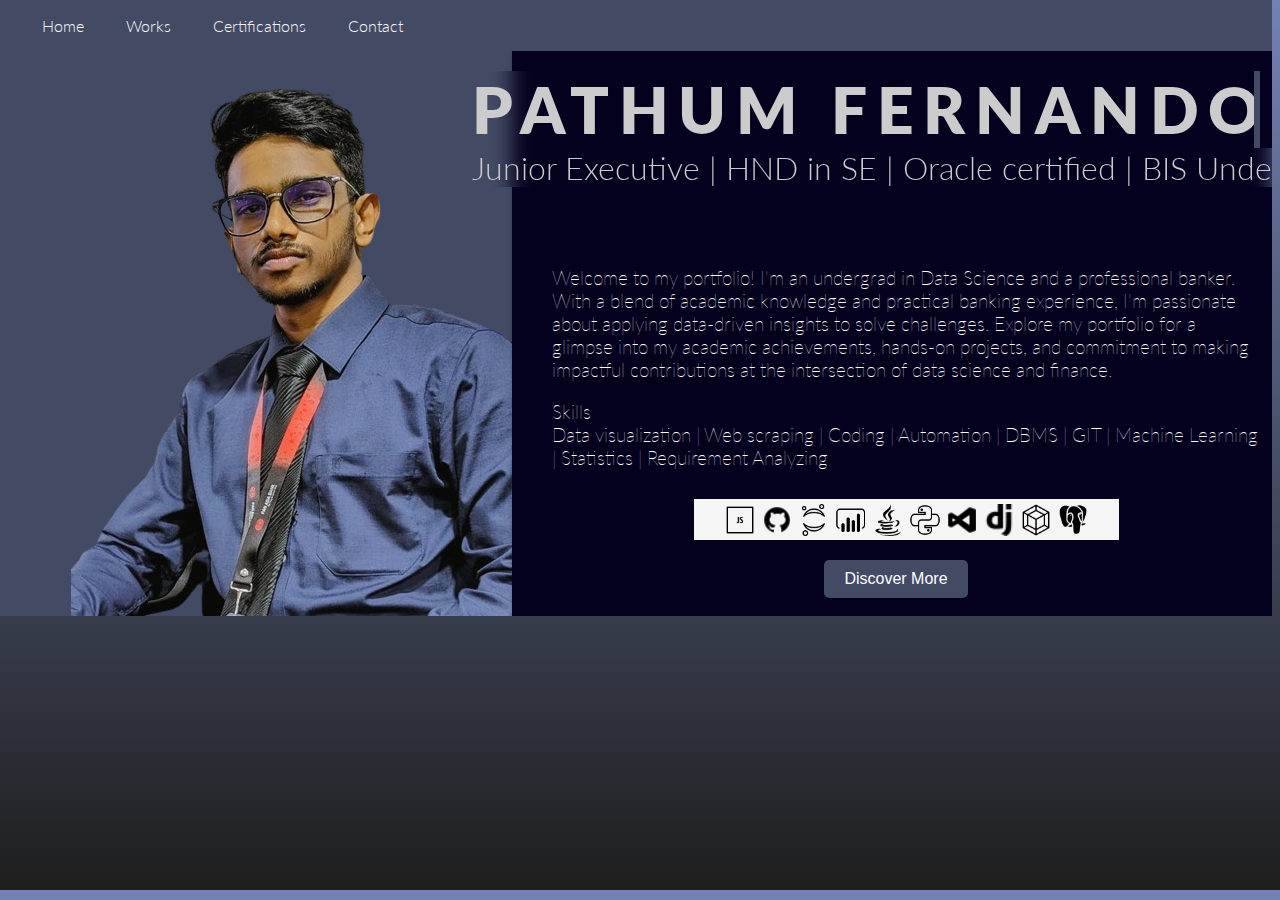
<file: index.html>
<!DOCTYPE html>
<html lang="en">

<head>
    <meta charset="UTF-8">
    <meta name="viewport" content="width=device-width, initial-scale=1.0">
    <link rel="stylesheet" href="styles.css">
    <link href="https://fonts.googleapis.com/css2?family=Lato:wght@100;300;400;700;900&display=swap" rel="stylesheet">


    <title>Portfolio</title>
</head>

<body>
    <nav class="navbar" id="nvv">
        <a href="index.html" class="nav-item">Home</a>
        <a href="projectPage.html" class="nav-item">Works</a>
        <a href="certificates.html" class="nav-item">Certifications</a>
        <a href="contact.html" class="nav-item">Contact</a>

    </nav>
    
    <div class="cont">

        <div class="left_div">
            <img class="main_img" src="images/main_pic.png">
        </div>


        <div class="right_div">

            <div class="headings">
                <h1>PATHUM FERNANDO</h1>
                <h3>Junior Executive | HND in SE | Oracle certified | BIS Undergraduate</h3>
            </div>

            <div class="right_down">
                <div class="skills">
                    <p class="disc">Welcome to my portfolio! I'm an undergrad in Data Science and a professional banker.
                        With a
                        blend of academic knowledge and practical banking experience, I'm passionate about applying
                        data-driven
                        insights to solve challenges. Explore my portfolio for a glimpse into my academic achievements,
                        hands-on
                        projects, and commitment to making impactful contributions at the intersection of data science
                        and
                        finance.</p>
                    <div class="skill_points">Skills<br>
                        Data visualization | Web scraping | Coding | Automation | DBMS | GIT | Machine Learning | Statistics |
                        Requirement
                        Analyzing</div>
                    <div class="logo_cls">
                        <img src="images/1.png" alt="">
                        <img src="images/2.png" alt="">
                        <img src="images/3.png" alt="">
                        <img src="images/5.png" alt="">
                        <img src="images/6.png" alt="">
                        <img src="images/7.png" alt="">
                        <img src="images/9.png" alt="">
                        <img src="images/10.png" alt="">
                        <img src="images/11.png" alt="">
                        <img src="images/13.png" alt="">
                    </div>
                </div>
                <a href="projectPage.html">
                    <button class="btn">Discover More</button>
                </a>


            </div>


        </div>


    </div>



</body>

</html>
</file>
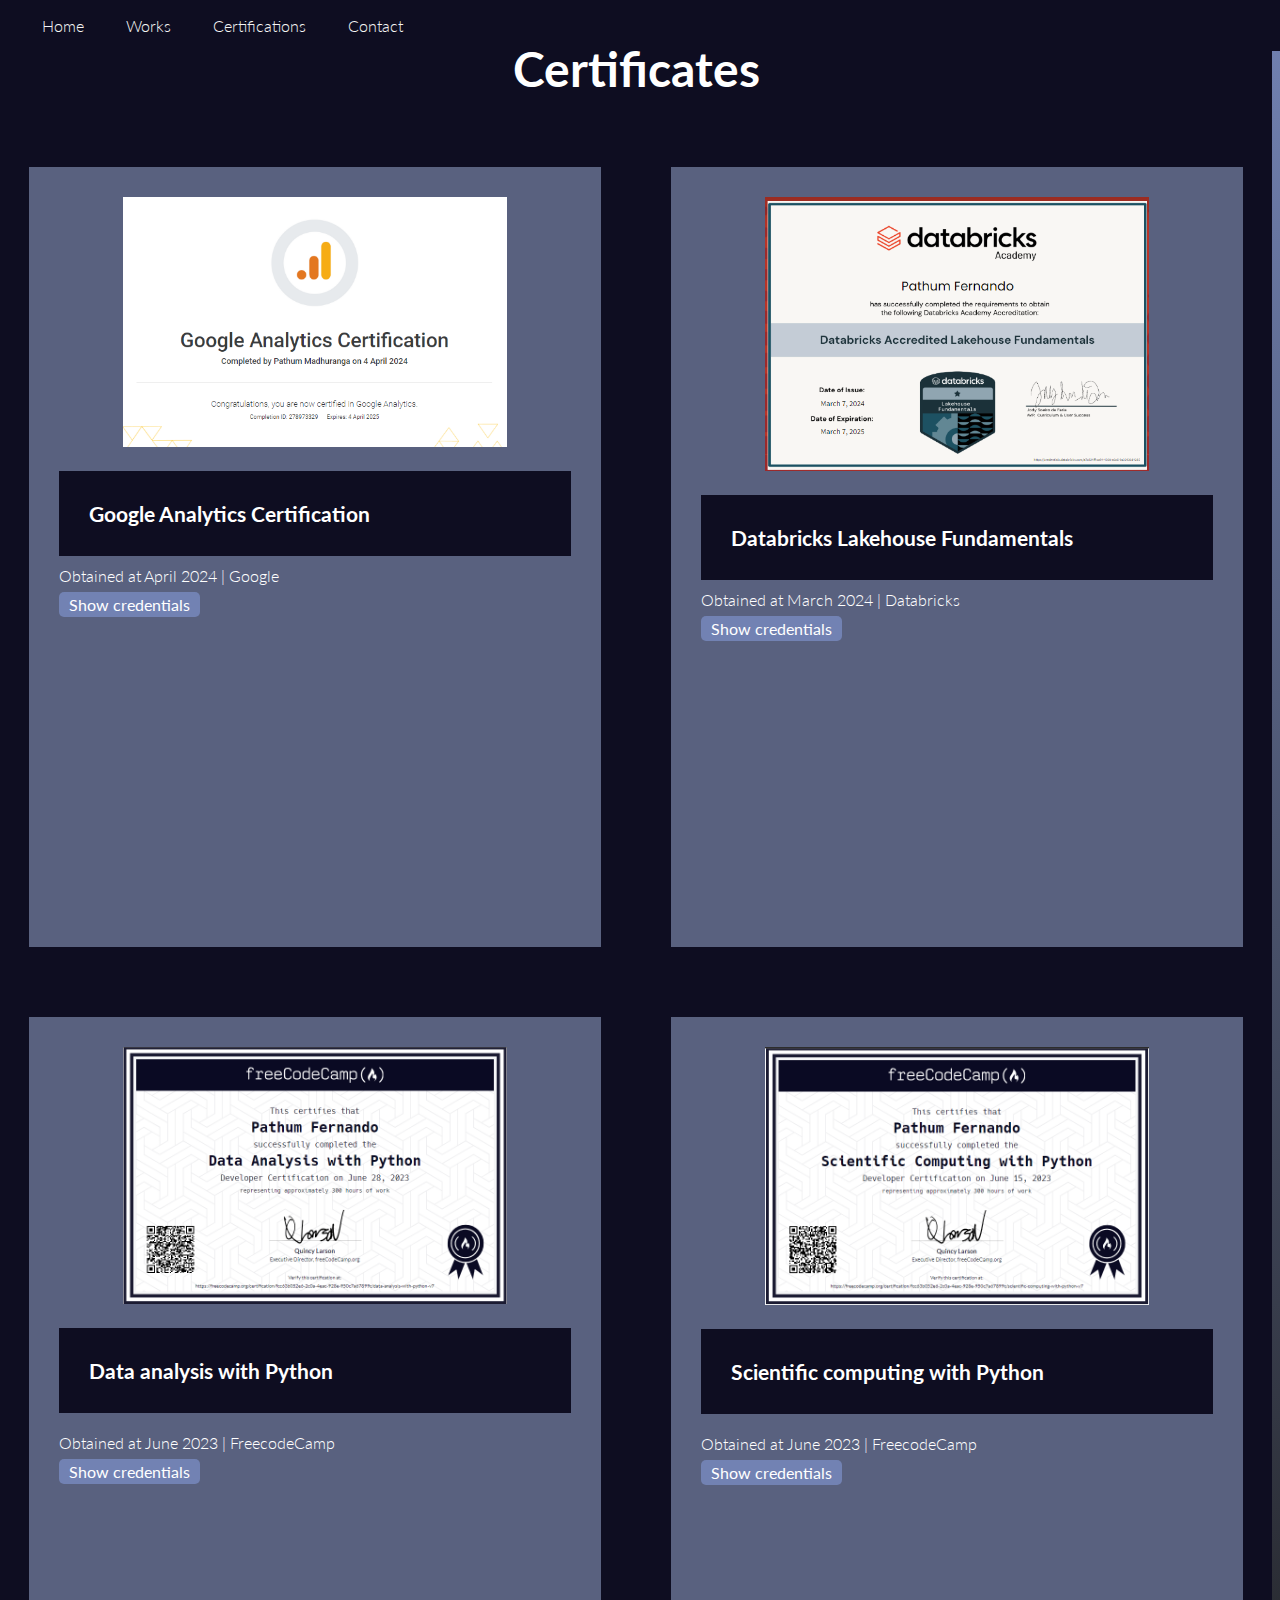
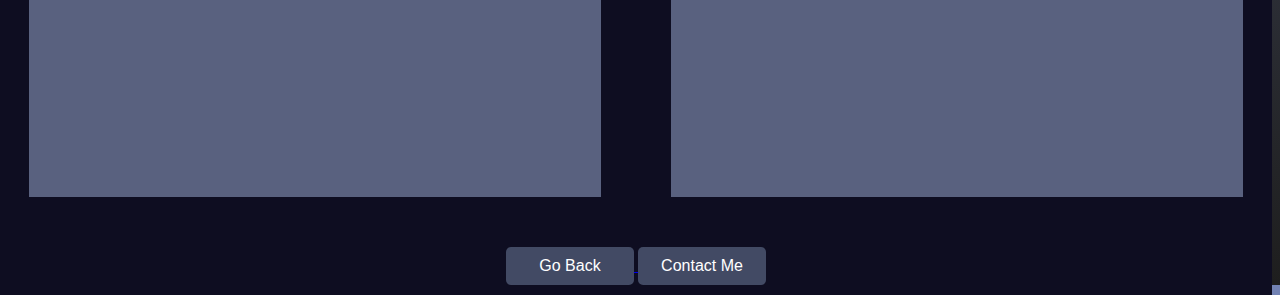
<file: certificates.html>
<!DOCTYPE html>
<html lang="en">

<head>
    <meta charset="UTF-8">
    <meta name="viewport" content="width=device-width, initial-scale=1.0">

    <title>ProjectPage</title>

    <link rel="stylesheet" href="styles.css">
    <link href="https://fonts.googleapis.com/css2?family=Lato:wght@100;300;400;700;900&display=swap" rel="stylesheet">

</head>

<body>
    <nav class="navbar" style="margin: 0; background-color: #0e0d21; position: fixed; top: 0;width: 100%;">
        <a href="index.html" class="nav-item">Home</a>
        <a href="projectPage.html" class="nav-item">Works</a>
        <a href="certificates.html" class="nav-item">Certifications</a>
        <a href="contact.html" class="nav-item">Contact</a>
    </nav>
    <div class="prPageBody">
        <div class="up" style="margin: 0 10px 0 10px;">
            <h2>Certificates</h2>
        </div>
        <div class="mid">
            <div class="p4">
                <img src="images/GA.png" />
                <div class="text">
                    <div class="titleText">
                        Google Analytics Certification
                    </div>
                    <div class="descText">
                        Obtained at April 2024 | Google <br>
                        <div class="descText2">
                            <a class="certi_link"
                                href="https://skillshop.exceedlms.com/student/award/1uyH1ZTyub87nzzkjqXKkUVW">Show
                                credentials</a>
                        </div>
                    </div>
                </div>
            </div>

            <div class="p4">
                <img src="images/databricks.png" />
                <div class="text">
                    <div class="titleText">
                        Databricks Lakehouse Fundamentals
                    </div>
                    <div class="descText">
                        Obtained at March 2024 | Databricks<br>
                        <div class="descText2">
                            <a class="certi_link"
                                href="https://credentials.databricks.com/a7c824ff-ca94-4300-a0c6-9a32930d4285#gs.6x6q6t">Show
                                credentials</a>
                        </div>
                    </div>
                </div>
            </div>

            <div class="p4">
                <img src="images/DA Python.png" />
                <div class="text">
                    <div class="titleText">
                        Data analysis with Python </div>
                    <div class="descText2">
                        Obtained at June 2023 | FreecodeCamp<br></div>
                    <div class="descText2">
                        <a class="certi_link"
                            href="https://credentials.databricks.com/a7c824ff-ca94-4300-a0c6-9a32930d4285#gs.6x6q6t">Show
                            credentials</a>
                    </div>
                </div>
            </div>

            <div class="p4">
                <img src="images/SC Python.png" />
                <div class="text">
                    <div class="titleText">
                        Scientific computing with Python </div>
                    <div class="descText2">
                        Obtained at June 2023 | FreecodeCamp<br></div>
                    <div class="descText2">
                        <a class="certi_link"
                            href="https://www.freecodecamp.org/certification/fcc63b052e6-2c0a-4eac-928e-950c7a67899c/scientific-computing-with-python-v7">Show
                            credentials</a>
                    </div>
                </div>
            </div>
        </div>
        <div class="down">
            <a href="index.html">
                <button class="btn2">Go Back</button>
            </a>
            <a href="contact.html">
                <button class="btn2">Contact Me</button>
            </a>
        </div>
    </div>


</body>

</html>
</file>
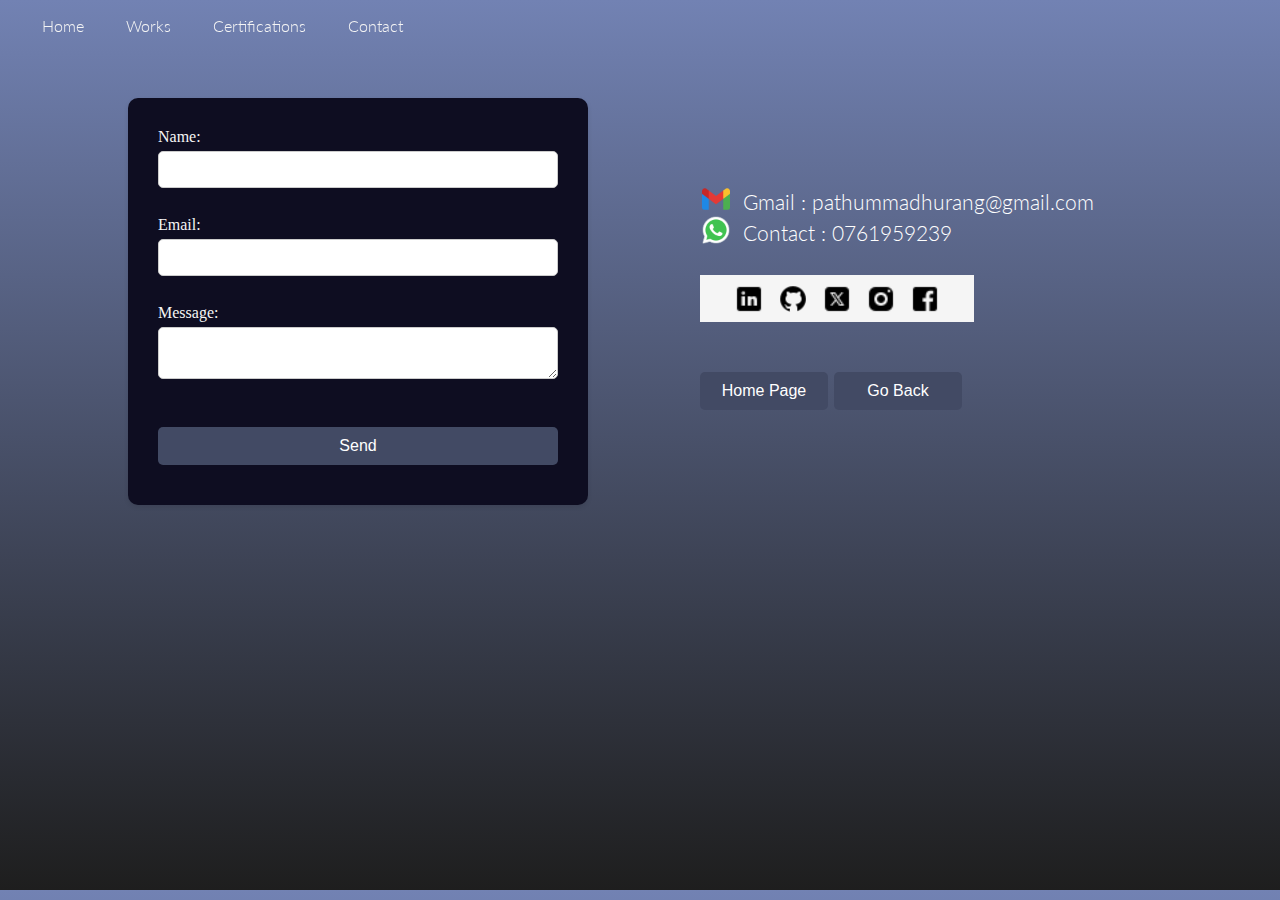
<file: contact.html>
<!DOCTYPE html>
<html lang="en">

<head>
    <meta charset="UTF-8">
    <meta name="viewport" content="width=device-width, initial-scale=1.0">
    <title>Contact_Page</title>

    <link rel="stylesheet" href="styles.css">
    <link href="https://fonts.googleapis.com/css2?family=Lato:wght@100;300;400;700;900&display=swap" rel="stylesheet">

</head>

<body>
    <nav class="navbar" style="margin: 0; position: fixed; top: 0;width: 100%; background-color: inherit;">
        <a href="index.html" class="nav-item">Home</a>
        <a href="projectPage.html" class="nav-item">Works</a>
        <a href="certificates.html" class="nav-item">Certifications</a>
        <a href="contact.html" class="nav-item">Contact</a>
    </nav>
    <div class="main_contact" style="margin-top: -30px;">
        <div class="left_part_contact">
            <form action="send_email.php" method="POST" enctype="text/plain">
                <label for="name">Name:</label>
                <input type="text" id="name" name="name"><br>
                <label for="email">Email:</label>
                <input type="email" id="email" name="email"><br>
                <label for="message">Message:</label>
                <textarea id="message" name="message"></textarea><br>
                <input class="btn" type="submit" value="Send">
            </form>
        </div>
        <div class="right_part_contact">
            <div class="text_part">
                <div class="gmail">
                    <img src="images/gmail.png" alt="" srcset="">
                    <span>Gmail : pathummadhurang@gmail.com</span>
                </div>
                <div class="wp">
                    <img src="images/wp.png" alt="" srcset="">
                    <span> Contact : 0761959239</span>
                </div>
            </div>
            <div class="social_logo_part">
                <a href="https://www.linkedin.com/in/pathum-fernando1">
                    <img src="images/15.png">
                </a>
                <a href="https://github.com/Zikeyyy">
                    <img src="images/2.png">
                </a>
                <a href="https://twitter.com/Pathum_Fernandp">
                    <img src="images/19.png">
                </a>
                <a href="https://www.instagram.com/zikeyyy_/">
                    <img src="images/17.png">
                </a>
                <a href="https://web.facebook.com/pathum.madhuranga.336">
                    <img src="images/18.png">
                </a>
            </div>
            <div class="down" style="margin-top: 30px;">
                <a href="index.html">
                    <button class="btn2">Home Page</button>
                </a>
                <a href="projectPage.html">
                    <button class="btn2">Go Back</button>
                </a>
            </div>
        </div>
    </div>
    

</body>

</html>
</file>
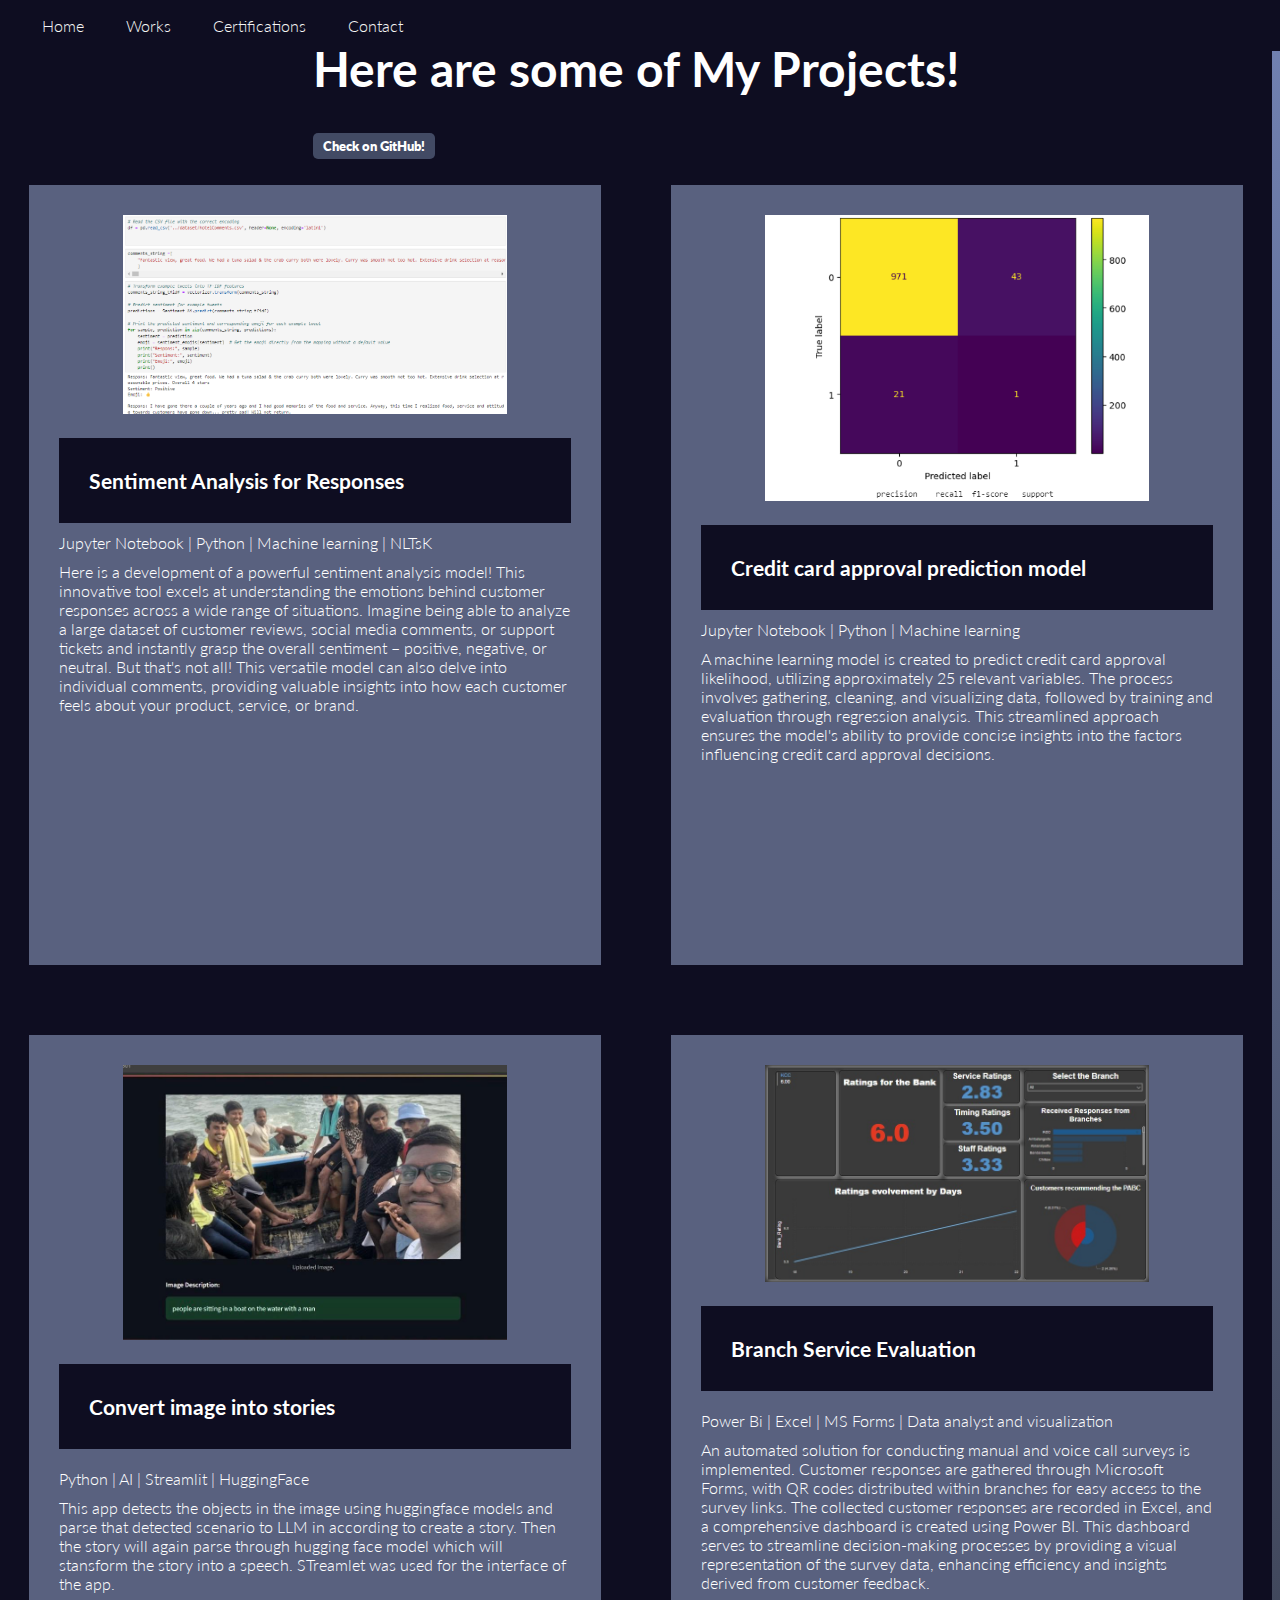
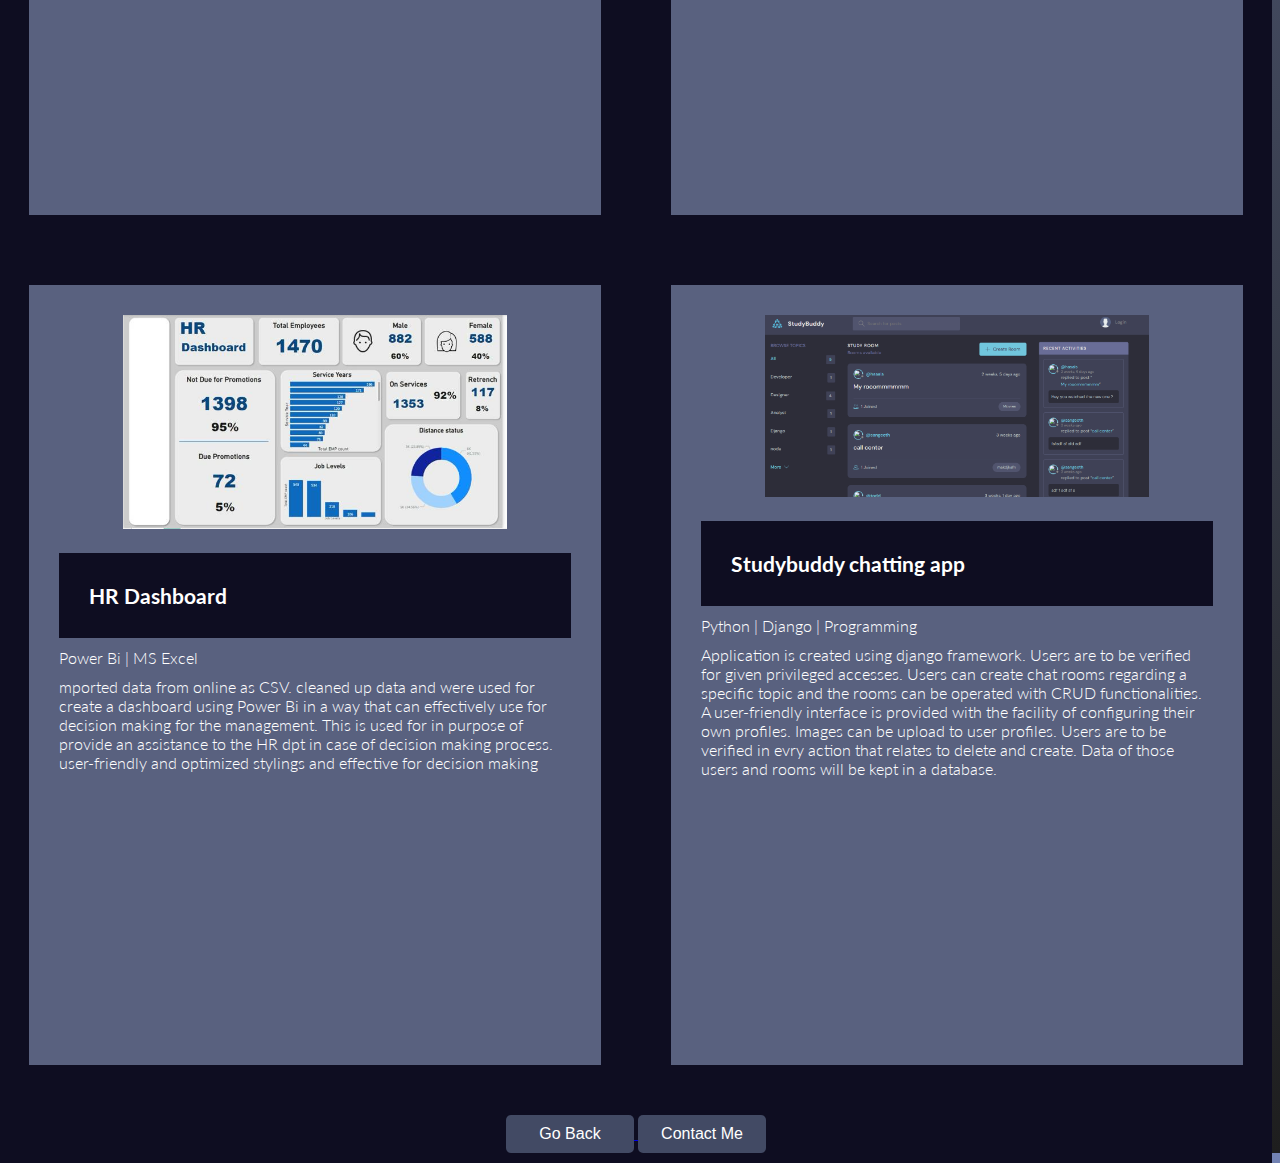
<file: projectPage.html>
<!DOCTYPE html>
<html lang="en">

<head>
    <meta charset="UTF-8">
    <meta name="viewport" content="width=device-width, initial-scale=1.0">

    <title>ProjectPage</title>

    <link rel="stylesheet" href="styles.css">
    <link href="https://fonts.googleapis.com/css2?family=Lato:wght@100;300;400;700;900&display=swap" rel="stylesheet">

</head>

<body>
    <nav class="navbar" style="margin: 0; background-color: #0e0d21; position: fixed; top: 0;width: 100%;">
        <a href="index.html" class="nav-item">Home</a>
        <a href="projectPage.html" class="nav-item">Works</a>
        <a href="certificates.html" class="nav-item">Certifications</a>
        <a href="contact.html" class="nav-item">Contact</a>
    </nav>
    <div class="prPageBody">
        <div class="up" style="margin: 0 10px 0 10px;">
            <h2>Here are some of My Projects!</h2>
            <a class="githubLink" href="">Check on GitHub!</a>
            
        </div>
        <div class="mid">
            <div class="p4">
                <img src="images/sent.png" />
                <div class="text">
                    <div class="titleText">
                        Sentiment Analysis for Responses
                    </div>
                    <div class="descText">
                        Jupyter Notebook | Python | Machine learning | NLTsK <br>
                        <div class="descText2">
                            Here is a development of a powerful sentiment analysis model! This innovative tool excels at understanding the emotions behind customer responses across a wide range of situations. Imagine being able to analyze a large dataset of customer reviews, social media comments, or support tickets and instantly grasp the overall sentiment – positive, negative, or neutral. But that's not all! This versatile model can also delve into individual comments, providing valuable insights into how each customer feels about your product, service, or brand.
                        </div>
                        
                    </div>
                </div>
            </div>

            <div class="p4">
                <img src="images/mll.png" />
                <div class="text">
                    <div class="titleText">
                        Credit card approval prediction model
                    </div>
                    <div class="descText">
                        Jupyter Notebook | Python | Machine learning<br>
                        <div class="descText2">
                            A machine learning model
                            is created to
                            predict
                            credit card approval likelihood, utilizing approximately 25 relevant variables. The process
                            involves gathering, cleaning, and visualizing data, followed by training and evaluation
                            through
                            regression analysis. This streamlined approach ensures the model's ability to provide
                            concise
                            insights into the factors influencing credit card approval decisions.
                        </div>
                        
                    </div>
                </div>
            </div>

            <!-- <div class="p4">
                <img src="images/mllo.png" />
                <div class="text">
                    <div class="titleText">
                        Loan capability prediction model
                    </div>
                    <div class="descText">
                        Jupyter Notebook | Python | Machine learning<br>
                        <div class="descText2">
                            A machine learning model
                            is created to
                            predict
                            the likelihood of applied loan approvals and capability of customers according to their
                            details. Data was gathered from the credit department and the model was created using python
                            and jupyter notebooks. Data was cleaned and after the model creation the accuracy of it was
                            also created.
                        </div>
                    </div>
                </div>
            </div> -->


            <div class="p4">
                <img src="images/streamlitapp.jpg" />
                <div class="text">
                    <div class="titleText">
                        Convert image into stories
                    </div>
                    <div class="descText2">
                        Python | AI | Streamlit | HuggingFace <br>
                    </div>
                    <div class="descText2">This app detects the objects in the image using huggingface models and parse that detected scenario to LLM in according to create a story. Then the story will again parse through hugging face model which will stansform the story into a speech. STreamlet was used for the interface of the app.
                    </div>
                </div>
            </div>


            <!-- <div class="p4">
                <img src="images/spss.png" />
                <div class="text">
                    <div class="titleText">
                        E-waste policies sustainabiltiy research analysis using SPSS
                    </div>
                    <div class="descText2">
                        MS Forms | SPSS | Data Analyst using Statistics<br>
                    </div>
                    <div class="descText2">This was done as per the second year final research project. Research was
                        focused about the sustainability of the existing E-waste policies at PABC. Data was gathered in
                        both qualitaitve and quanitative ways and analysis was done using SPSS.
                    </div>
                </div>
            </div> -->

            <div class="p4">
                <img src="images/br.png" />
                <div class="text">
                    <div class="titleText">
                        Branch Service Evaluation
                    </div>
                    <div class="descText2">
                        Power Bi | Excel | MS Forms | Data analyst and visualization<br>
                    </div>
                    <div class="descText2"> An automated solution for conducting manual and voice call surveys is
                        implemented.
                        Customer
                        responses are gathered through Microsoft Forms, with QR codes distributed within branches
                        for
                        easy access to the survey links. The collected customer responses are recorded in Excel, and
                        a
                        comprehensive dashboard is created using Power BI. This dashboard serves to streamline
                        decision-making processes by providing a visual representation of the survey data, enhancing
                        efficiency and insights derived from customer feedback.
                    </div>
                </div>
            </div>

            <div class="p4">
                <img src="images/hr.png" />
                <div class="text">
                    <div class="titleText">
                        HR Dashboard
                    </div>
                    <div class="descText">
                        Power Bi | MS Excel <br>
                    </div>

                    <div class="descText2">
                        mported data from online as CSV. cleaned up
                        data and were used for create a dashboard using
                        Power Bi in a way that can effectively use for
                        decision making for the management. This is used for in purpose of provide an assistance to the
                        HR dpt in case of decision making process. user-friendly and optimized stylings and effective
                        for decision making
                    </div>

                </div>
            </div>

            <div class="p4">
                <img src="images/dj.png" />
                <div class="text">
                    <div class="titleText">
                        Studybuddy chatting app
                    </div>
                    <div class="descText">
                        Python | Django | Programming <br>
                     </div>

                    <div class="descText2">
                        Application is created using django framework.
                        Users are to be verified for given privileged
                        accesses.
                        Users can create chat rooms regarding a specific
                        topic and the rooms can be operated with CRUD
                        functionalities.
                        A user-friendly interface is provided with the facility of configuring their own profiles.
                        Images can be upload to user profiles. Users are to be verified in evry action that relates to
                        delete and create. Data of those users and rooms will be kept in a database.
                    </div>
                </div>
            </div>
        </div>
        <div class="down">
            <a href="index.html">
                <button class="btn2">Go Back</button>
            </a>
            <a href="contact.html">
                <button class="btn2">Contact Me</button>
            </a>
        </div>
    </div>


</body>

</html>
</file>
<file: styles.css>
.navbar {
    display: flex;
    justify-content: flex-start;
    padding: 0.5rem 1rem;
    z-index: 1000;
    position: relative;
    background-color: #424a64;
}

.nav-item {
    color: #212529;
    text-decoration: none;
    color: whitesmoke;
    margin-left: 10px;
    padding: 0.5rem 1rem;
    font-family: Lato;
    font-weight: 300;
    font-size: 1rem;
    justify-content: space-between;
    transition: background-color 0.2s ease-in-out;
}

.nav-item:hover {
    transform: scale(1.02);
    transition: all 0.3s ease-in-out;
    font-weight: 600;
    background-color: #04011e;
}


body { 
    min-height: 100vh;
    background: linear-gradient(180deg, #7282B3 0%, #1E1E1E 100%);
    display: flex;
    margin-left: 0;
    margin-top: 0;
    flex-direction: column;
    justify-content: flex-start;
    text-decoration: none;
    margin-bottom: -10px;
}

.cont {
    display: grid;
    grid-template-columns: 1fr 1fr;
    justify-content: space-around;
    overflow-x: hidden;
}

.skills {
    color: #FFF;
    font-family: Lato;
    font-size: 1.2rem;
    margin-right: 20px;
    font-style: normal;
    font-weight: 700;
    line-height: normal;
    font-weight: 100;
    word-wrap: break-word;
}

.main_img {
    justify-content: end;
    justify-items: end;
}

.left_div {
    display: flex;
    justify-content: flex-end;
    align-items: flex-end;
    flex: 1;
    background-color: #424a64;
    max-width: 40vw;
    min-width: 40vw;
}

.right_div {
    flex: 1;
    background: #04011e;
    box-shadow: 0px 4px 4px 0px rgba(0, 0, 0, 0.25);
    max-width: 60vw;
    margin-right: 5px;
}

.headings {
    margin-left: -60px;
    justify-content: space-around;
    align-items: center;
    padding: 20px;
    z-index: 1000;
    position: relative;
}

.githubLink{
    color: #ffffff;
    text-decoration: none;
    font-family: Lato;
    background-color: #424a64;
    padding: 5px 10px 5px 10px;
    border-radius: 5px;
    font-size: .8rem;
    font-style: normal;
    font-weight: 800;
}

h1 {
    flex-shrink: 0;
    font-family: Lato;
    font-size: 4rem;
    font-style: normal;
    font-weight: 800;
    line-height: normal;
    background-color: #ccc;
    background-clip: text;
    -webkit-background-clip: text;
    -webkit-text-fill-color: transparent;
    backdrop-filter: blur(10px);
}

h3 {
    width: 1060px;
    margin: 0px 0 40px 0;
    font-family: Lato;
    font-size: 2rem;
    font-style: normal;
    font-weight: 300;
    line-height: normal;
    background-color: #ccc;
    background-clip: text;
    -webkit-background-clip: text;
    -webkit-text-fill-color: transparent;
    backdrop-filter: blur(10px);
}

.headings h1 {
    overflow: hidden; /* Ensures the content is not revealed until the animation */
    border-right: .10em solid #424a64; /* The typwriter cursor */
    white-space: nowrap; /* Keeps the content on a single line */
    margin: 0 auto; /* Centers the text */
    letter-spacing: .15em; /* Adjust as needed */
    animation: typing 2.5s steps(40, end), blink-caret .75s step-end infinite;
 }

 /* The typing effect */
 @keyframes typing {
    from { width: 0 }
    to { width: 100% }
 }

 /* The typewriter cursor effect */
 @keyframes blink-caret {
    from, to { border-color: transparent }
    50% { border-color: #424a64; }
 }


h1:hover,
h3:hover {
    transform: scale(1.02);
    transition: all 0.3s ease-in-out;
}

.logo_cls {
    flex-shrink: 0;
    margin-top: 30px;
    background-color: whitesmoke;
    max-width: max-content;
    padding: 5px 30px 0 30px;
}

.logo_cls img {
    width: 32px;
    height: 32px;
    flex-shrink: 0;
}

.logo_cls img:hover {
    transform: scale(1.1) translateY(-5px);
    box-shadow: 0 2px 5px rgba(0, 0, 0, 0.3);
    transition: all 0.2s ease-in-out;
}

.skills {
    padding-left: 40px;
    max-width: 60vw;
    display: flex;
    flex-direction: column;
    justify-content: center;
    align-items: center;
}

.right_down {
    display: flex;
    flex-direction: column;
    justify-content: center;
    align-items: center;
}

.prPageBody {
    background-color: #0e0d21;
    display: flex;
    flex-direction: column;
    justify-content: space-between;
    align-items: center;
}

.up {
    margin-top: -2px;
}

h2 {
    color: #FFF;
    font-family: Lato;
    font-size: 3rem;
    font-style: normal;
    font-weight: 700;
    line-height: normal;
}

.mid {
    display: grid;
    grid-template-columns: repeat(2, 1fr);
    grid-gap: 10px;
    justify-content: space-around;
    align-items: center;
}


.p4 {
    display: block;
    margin: 0 auto;
    justify-content: space-between;
    background-color: #59617F;
    min-width: 40vw;
    min-height: 80vh;
    margin: 30px;
    padding: 30px;
}


.p4:hover:hover {
    transform: scale(1.1) translateY(-5px);
    background-color: #424a64;
    box-shadow: 0 2px 5px rgba(0, 0, 0, 0.3);
    transition: all 0.5s ease-in-out;
}

.p4 img {
    max-width: 30vw;
    padding-left: 5vw;
    padding-bottom: 20px;
}


.p4 img:hover {
    transform: scale(1.1) translateY(-5px);
    background-color: #424a64;
    box-shadow: 0 2px 5px rgba(0, 0, 0, 0.3);
    transition: all 0.5s ease-in-out;
}

.text {
    display: flex;
    flex-direction: column;
    justify-content: space-between;
}

.titleText {
    color: #FFF;
    background-color: #0e0d21;
     padding: 30px;
    font-family: Lato;
    font-size: 1.3rem;
    font-style: normal;
    font-weight: bolder;
    line-height: normal;
    margin-bottom: 10px;
}

.descText {
    color: #FFF;
    font-family: Lato;
    font-size: 1rem;
    font-style: normal;
    font-weight: 300;
    line-height: normal;
}


.certi_link{
    color: white;
    font-weight: 400;
    background-color: #7282B3;
    margin-top: 50px;
    border-radius: 5px;
    padding: 3px 10px 3px 10px;
    text-decoration: none;
    &:hover{
        color:#0e0d21;
}
}

.descText2 {
    color: #FFF;
    font-family: Lato;
    font-style: normal;
    font-weight: 300;
    line-height: normal;
    font-size: .8;
    margin-top: 10px;
}

.btn2,
.btn {
    background-color: #424a64;
    color: #fff;
    padding: 10px 20px;
    border: none;
    border-radius: 5px;
    font-size: 16px;
    cursor: pointer;
    min-width: 10vw;
    transition: all 0.2s ease-in-out;
    margin: 20px 0 10px 0;
}

.btn2:hover,
.btn:hover {
    background-color: #7282B3;
}

.btn2:active {
    transform: scale(0.95);
}

form {
    background-color: #0e0d21;
    padding: 30px;
    border-radius: 10px;
    box-shadow: 0px 2px 5px rgba(0, 0, 0, 0.1);
    width: 400px;
    color: whitesmoke;
    display: flex;
    flex-direction: column;
    justify-content: center;
}

label {
    margin-bottom: 5px;
    display: block;
}

input[type="text"],
input[type="email"],
textarea {
    width: 100%;
    padding: 10px;
    border: 1px solid #ccc;
    border-radius: 5px;
    margin-bottom: 10px;
    box-sizing: border-box;
}

.main_contact {
    display: grid;
    grid-template-columns: 1fr 1fr;
    justify-content: space-around;
    padding: 10vw;
}

.right_part_contact {
    margin-left: 5vw;
    display: flex;
    color: #FFF;
    font-family: Lato;
    font-size: 1.3rem;
    font-style: normal;
    font-weight: 300;
    line-height: normal;
    justify-content: space-between;
}

.right_part_contact a {
    text-decoration: none;
}

.right_part_contact img {
    margin: 0px 5px -5px 0px;
}

.texr_part {
    display: flex;
    flex-direction: column;
}

.social_logo_part {
    flex-shrink: 0;
    margin-top: 30px;
    background-color: whitesmoke;
    max-width: max-content;
    max-height: 45px;
    padding: 5px 30px 0 30px;
}

.social_logo_part img {
    width: 32px;
    height: 32px;
    flex-shrink: 0;
    margin: 3px;
}

.social_logo_part img:hover {
    transform: scale(1.1) translateY(-5px);
    box-shadow: 0 2px 5px rgba(0, 0, 0, 0.3);
    transition: all 0.2s ease-in-out;
}

.right_part_contact {
    display: flex;
    flex-direction: column;
    justify-content: center;
    align-items: flex-start;
}

.gmail img,
.wp img {
    width: 32px;
    height: 32px;
    flex-shrink: 0;
}


@media only screen and (max-width: 768px) {


    body {
        max-width: 100vw;
        font-family: Arial, Helvetica, sans-serif;
    }
    
    .cont {
        display: flex;
        justify-content: center;
        align-items: center;
        flex-direction: column;
    }

    .left_div {
        max-width: 70vw;
        max-height: 70vh;
        background-color: inherit;
        justify-content: center;
        display: none;
    }

    .left_div img {
        border-radius: 458px;
        background: url(<path-to-image>), #7282B3 50% / cover no-repeat;
    }

    .right_div {
        width: 100%;
        display: flexbox;
        min-width: 100vw;
    }

    .headings {
        display: block;
        max-width: 90vw;
        margin: 10px;
    }

    h1 {
        font-family: Arial, Helvetica, sans-serif;
        font-size: 6vw;
        margin-bottom: 5px;
        overflow-x: scroll;
    }

    h3 {
        font-family: Arial, Helvetica, sans-serif;
        font-size: 1rem;
        font-weight: 500;
    }

    .p4{
        padding: 20px;
        min-height: inherit;
    }

    .p4 img{
        margin: 5px 2px 5px 0;
        padding: 0;
    }

    .skills {
        font-family: Arial, Helvetica, sans-serif;
        margin: 0;
        padding: 0;
    }

    .skill_points {
        min-width: 80vw;
        font-weight: 200;
    }

    .disc {
        justify-content: center;
        min-width: 80vw;
        text-align: start;
        align-items: center;
        font-weight: 400;
    }

    .logo_cls {
        min-width: 50vw;
    }

    .mid {
        display: block;
        margin: 10px;
        justify-content: center;
        align-items: center;
    }

    .mid img {
        min-width: 70vw;
    }

    .main_contact {
        display: flex;
        flex-direction: column;
        margin: 20px;
        max-width: 90vw;
        justify-content: center;
        align-items: center;
    }

    form {
        margin: 30px;
        max-width: 70vw;
    }

    .right_part_contact {
        display: flex;
        flex-direction: column;
        justify-content: center;
        align-items: center;
        align-content: center;
        font-size: .8rem;
    }

    .social_logo_part {
        display: inline-block;
        background-color: #ccc;
        max-width: 100vw;
        padding: 5px 15px 5px 15px;
        max-height: 100vh;
    }

    .text_part {
        color: whitesmoke;
        font-weight: 500;
        font-size: .9rem;
        text-decoration: none;
        min-width: 80vw;
        margin-bottom: 30px 0 30px 0;
    }

    .navbar {
        margin: 0;
        justify-content: center;
    }
}
</file>
